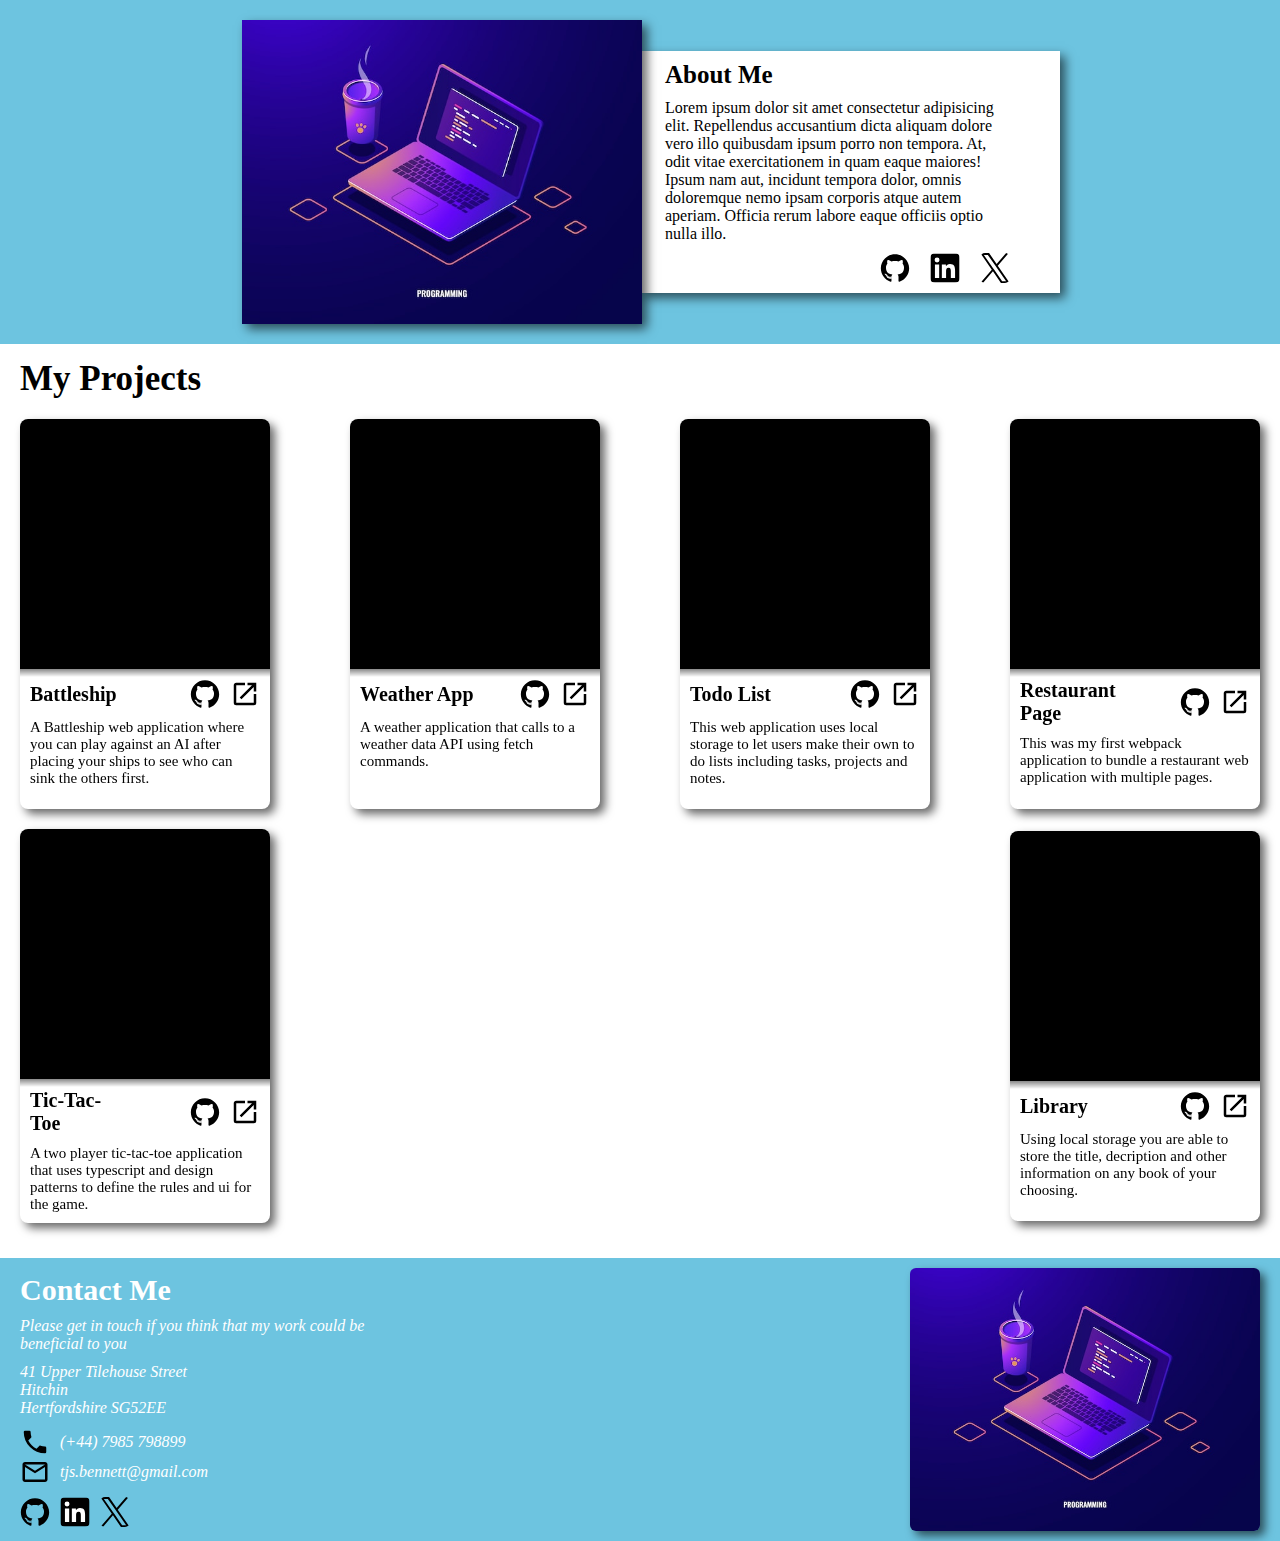
<file: index.html>
<!doctype html><html lang="en"><head><meta charset="UTF-8"><meta name="viewport" content="width=device-width,initial-scale=1"><title>Homepage</title><link rel="icon" href="Media/images/github-iconcf001442db5e2074539b.jpg"><script defer="defer" src="main.js"></script></head><body><svg xmlns="http://www.w3.org/2000/svg" style="display:none" aria-hidden="true" focusable="false"><symbol id="github-icon" viewBox="0 0 128 128"><g fill="#000"><path fill-rule="evenodd" clip-rule="evenodd" d="M64 5.103c-33.347 0-60.388 27.035-60.388 60.388 0 26.682 17.303 49.317 41.297 57.303 3.017.56 4.125-1.31 4.125-2.905 0-1.44-.056-6.197-.082-11.243-16.8 3.653-20.345-7.125-20.345-7.125-2.747-6.98-6.705-8.836-6.705-8.836-5.48-3.748.413-3.67.413-3.67 6.063.425 9.257 6.223 9.257 6.223 5.386 9.23 14.127 6.562 17.573 5.02.542-3.903 2.107-6.568 3.834-8.076-13.413-1.525-27.514-6.704-27.514-29.843 0-6.593 2.36-11.98 6.223-16.21-.628-1.52-2.695-7.662.584-15.98 0 0 5.07-1.623 16.61 6.19C53.7 35 58.867 34.327 64 34.304c5.13.023 10.3.694 15.127 2.033 11.526-7.813 16.59-6.19 16.59-6.19 3.287 8.317 1.22 14.46.593 15.98 3.872 4.23 6.215 9.617 6.215 16.21 0 23.194-14.127 28.3-27.574 29.796 2.167 1.874 4.097 5.55 4.097 11.183 0 8.08-.07 14.583-.07 16.572 0 1.607 1.088 3.49 4.148 2.897 23.98-7.994 41.263-30.622 41.263-57.294C124.388 32.14 97.35 5.104 64 5.104z"></path><path d="M26.484 91.806c-.133.3-.605.39-1.035.185-.44-.196-.685-.605-.543-.906.13-.31.603-.395 1.04-.188.44.197.69.61.537.91zm2.446 2.729c-.287.267-.85.143-1.232-.28-.396-.42-.47-.983-.177-1.254.298-.266.844-.14 1.24.28.394.426.472.984.17 1.255zM31.312 98.012c-.37.258-.976.017-1.35-.52-.37-.538-.37-1.183.01-1.44.373-.258.97-.025 1.35.507.368.545.368 1.19-.01 1.452zm3.261 3.361c-.33.365-1.036.267-1.552-.23-.527-.487-.674-1.18-.343-1.544.336-.366 1.045-.264 1.564.23.527.486.686 1.18.333 1.543zm4.5 1.951c-.147.473-.825.688-1.51.486-.683-.207-1.13-.76-.99-1.238.14-.477.823-.7 1.512-.485.683.206 1.13.756.988 1.237zm4.943.361c.017.498-.563.91-1.28.92-.723.017-1.308-.387-1.315-.877 0-.503.568-.91 1.29-.924.717-.013 1.306.387 1.306.88zm4.598-.782c.086.485-.413.984-1.126 1.117-.7.13-1.35-.172-1.44-.653-.086-.498.422-.997 1.122-1.126.714-.123 1.354.17 1.444.663zm0 0"></path></g></symbol><symbol id="linkedin-icon" viewBox="0 0 128 128"><path fill="#000" d="M116 3H12a8.91 8.91 0 00-9 8.8v104.42a8.91 8.91 0 009 8.78h104a8.93 8.93 0 009-8.81V11.77A8.93 8.93 0 00116 3z"></path><path fill="#fff" d="M21.06 48.73h18.11V107H21.06zm9.06-29a10.5 10.5 0 11-10.5 10.49 10.5 10.5 0 0110.5-10.49M50.53 48.73h17.36v8h.24c2.42-4.58 8.32-9.41 17.13-9.41C103.6 47.28 107 59.35 107 75v32H88.89V78.65c0-6.75-.12-15.44-9.41-15.44s-10.87 7.36-10.87 15V107H50.53z"></path></symbol><symbol id="twitter-icon" viewBox="0 0 128 128"><path d="M75.916 54.2 122.542 0h-11.05L71.008 47.06 38.672 0H1.376l48.898 71.164L1.376 128h11.05L55.18 78.303 89.328 128h37.296L75.913 54.2ZM60.782 71.79l-4.955-7.086-39.42-56.386h16.972L65.19 53.824l4.954 7.086 41.353 59.15h-16.97L60.782 71.793Z" fill="#000" style="stroke-width:.104373"></path></symbol><symbol id="visit-page" viewBox="0 0 24 24"><path fill="#000" d="M14,3V5H17.59L7.76,14.83L9.17,16.24L19,6.41V10H21V3M19,19H5V5H12V3H5C3.89,3 3,3.9 3,5V19A2,2 0 0,0 5,21H19A2,2 0 0,0 21,19V12H19V19Z"></path></symbol></svg><main><header><div class="header-content-container"><div class="header-img-container"><img src="Media/images/vibe-coding-animatedbdb363faa350ffd7c7b7.jpg" alt="My personal header image of coding"></div><article class="about-me-container"><h2>About Me</h2><p class="about-me-description">Lorem ipsum dolor sit amet consectetur adipisicing elit. Repellendus accusantium dicta aliquam dolore vero illo quibusdam ipsum porro non tempora. At, odit vitae exercitationem in quam eaque maiores! Ipsum nam aut, incidunt tempora dolor, omnis doloremque nemo ipsam corporis atque autem aperiam. Officia rerum labore eaque officiis optio nulla illo.</p><nav class="social-links-container"><a target="_blank" href="https://github.com/tomasbennett" rel="noreferrer noopener" class="social-link header-link"><svg class="social-link-svg" aria-label="GitHub"><use href="#github-icon"></use></svg> </a><a target="_blank" href="https://www.linkedin.com/in/tomasbennett/" rel="noreferrer noopener" class="social-link header-link"><svg class="social-link-svg" aria-label="Linkedin"><use href="#linkedin-icon"></use></svg> </a><a target="_blank" href="https://x.com/tomas_benn47663" rel="noreferrer noopener" class="social-link header-link"><svg class="social-link-svg" aria-label="Twitter"><use href="#twitter-icon"></use></svg></a></nav></article></div></header><section><div class="section-container"><h2 class="projects-header">My Projects</h2><div class="all-projects-container"><div class="project-container"><div class="project-iframe-container"><iframe src="https://tomasbennett.github.io/Battleship/" frameborder="0" sandbox="allow-scripts" loading="lazy"></iframe></div><div class="project-description-container"><h4 class="project-title">Battleship</h4><nav class="project-social-links"><a href="https://github.com/tomasbennett/Battleship/" class="social-link project-link" target="_blank" rel="noopener noreferrer"><svg class="social-link-svg" aria-label="GitHub"><use href="#github-icon"></use></svg> </a><a href="https://tomasbennett.github.io/Battleship/" class="social-link project-link" target="_blank" rel="noopener noreferrer"><svg class="social-link-svg" aria-label="Visit Page"><use href="#visit-page"></use></svg></a></nav><p class="project-description">A Battleship web application where you can play against an AI after placing your ships to see who can sink the others first.</p></div></div><div class="project-container"><div class="project-iframe-container"><iframe src="https://tomasbennett.github.io/Weather-App/" frameborder="0" sandbox="allow-scripts" loading="lazy"></iframe></div><div class="project-description-container"><h4 class="project-title">Weather App</h4><nav class="project-social-links"><a href="https://github.com/tomasbennett/Weather-App/" class="social-link project-link" target="_blank" rel="noopener noreferrer"><svg class="social-link-svg" aria-label="GitHub"><use href="#github-icon"></use></svg> </a><a href="https://tomasbennett.github.io/Weather-App/" class="social-link project-link" target="_blank" rel="noopener noreferrer"><svg class="social-link-svg" aria-label="Visit Page"><use href="#visit-page"></use></svg></a></nav><p class="project-description">A weather application that calls to a weather data API using fetch commands.</p></div></div><div class="project-container"><div class="project-iframe-container"><iframe src="https://tomasbennett.github.io/Todo-List/" frameborder="0" sandbox="allow-scripts" loading="lazy"></iframe></div><div class="project-description-container"><h4 class="project-title">Todo List</h4><nav class="project-social-links"><a href="https://github.com/tomasbennett/Todo-List/" class="social-link project-link" target="_blank" rel="noopener noreferrer"><svg class="social-link-svg" aria-label="GitHub"><use href="#github-icon"></use></svg> </a><a href="https://tomasbennett.github.io/Todo-List/" class="social-link project-link" target="_blank" rel="noopener noreferrer"><svg class="social-link-svg" aria-label="Visit Page"><use href="#visit-page"></use></svg></a></nav><p class="project-description">This web application uses local storage to let users make their own to do lists including tasks, projects and notes.</p></div></div><div class="project-container"><div class="project-iframe-container"><iframe src="https://tomasbennett.github.io/restraunt_webpack/" frameborder="0" sandbox="allow-scripts" loading="lazy"></iframe></div><div class="project-description-container"><h4 class="project-title">Restaurant Page</h4><nav class="project-social-links"><a href="https://github.com/tomasbennett/restraunt_webpack/" class="social-link project-link" target="_blank" rel="noopener noreferrer"><svg class="social-link-svg" aria-label="GitHub"><use href="#github-icon"></use></svg> </a><a href="https://tomasbennett.github.io/restraunt_webpack/" class="social-link project-link" target="_blank" rel="noopener noreferrer"><svg class="social-link-svg" aria-label="Visit Page"><use href="#visit-page"></use></svg></a></nav><p class="project-description">This was my first webpack application to bundle a restaurant web application with multiple pages.</p></div></div><div class="project-container"><div class="project-iframe-container"><iframe src="https://tomasbennett.github.io/Tic-Tac-Toe/" frameborder="0" sandbox="allow-scripts" loading="lazy"></iframe></div><div class="project-description-container"><h4 class="project-title">Tic-Tac-Toe</h4><nav class="project-social-links"><a href="https://github.com/tomasbennett/Tic-Tac-Toe/" class="social-link project-link" target="_blank" rel="noopener noreferrer"><svg class="social-link-svg" aria-label="GitHub"><use href="#github-icon"></use></svg> </a><a href="https://tomasbennett.github.io/Tic-Tac-Toe/" class="social-link project-link" target="_blank" rel="noopener noreferrer"><svg class="social-link-svg" aria-label="Visit Page"><use href="#visit-page"></use></svg></a></nav><p class="project-description">A two player tic-tac-toe application that uses typescript and design patterns to define the rules and ui for the game.</p></div></div><div class="project-container"><div class="project-iframe-container"><iframe src="https://tomasbennett.github.io/Library/" frameborder="0" sandbox="allow-scripts" loading="lazy"></iframe></div><div class="project-description-container"><h4 class="project-title">Library</h4><nav class="project-social-links"><a href="https://github.com/tomasbennett/Library/" class="social-link project-link" target="_blank" rel="noopener noreferrer"><svg class="social-link-svg" aria-label="GitHub"><use href="#github-icon"></use></svg> </a><a href="https://tomasbennett.github.io/Library/" class="social-link project-link" target="_blank" rel="noopener noreferrer"><svg class="social-link-svg" aria-label="Visit Page"><use href="#visit-page"></use></svg></a></nav><p class="project-description">Using local storage you are able to store the title, decription and other information on any book of your choosing.</p></div></div></div></div></section></main><footer><div class="footer-container"><article class="footer-contact-info-container"><h3 class="contact-me-header">Contact Me</h3><p class="contact-me-description">Please get in touch if you think that my work could be beneficial to you</p><address class="contact-info-container"><p class="address-info">41 Upper Tilehouse Street<br/>Hitchin<br/>Hertfordshire SG52EE</p><div class="contact-socials-container"><div class="telephone-number-container"><div class="footer-contact-svg-container telephone-img-container"><svg xmlns="http://www.w3.org/2000/svg" viewBox="0 0 24 24"><title>Phone SVG</title><path d="M6.62,10.79C8.06,13.62 10.38,15.94 13.21,17.38L15.41,15.18C15.69,14.9 16.08,14.82 16.43,14.93C17.55,15.3 18.75,15.5 20,15.5A1,1 0 0,1 21,16.5V20A1,1 0 0,1 20,21A17,17 0 0,1 3,4A1,1 0 0,1 4,3H7.5A1,1 0 0,1 8.5,4C8.5,5.25 8.7,6.45 9.07,7.57C9.18,7.92 9.1,8.31 8.82,8.59L6.62,10.79Z"/></svg></div><p class="telephone-number">(+44) 7985 798899</p></div><div class="email-container"><div class="footer-contact-svg-container email-img-container"><svg xmlns="http://www.w3.org/2000/svg" viewBox="0 0 24 24"><title>Email SVG</title><path d="M22 6C22 4.9 21.1 4 20 4H4C2.9 4 2 4.9 2 6V18C2 19.1 2.9 20 4 20H20C21.1 20 22 19.1 22 18V6M20 6L12 11L4 6H20M20 18H4V8L12 13L20 8V18Z"/></svg></div><p class="email-address">tjs.bennett@gmail.com</p></div></div><nav class="footer-social-links-container"><a target="_blank" href="https://github.com/tomasbennett" rel="noreferrer noopener" class="social-link footer-link"><svg class="social-link-svg" aria-label="GitHub"><use href="#github-icon"></use></svg> </a><a target="_blank" href="https://www.linkedin.com/in/tomasbennett/" rel="noreferrer noopener" class="social-link footer-link"><svg class="social-link-svg" aria-label="Linkedin"><use href="#linkedin-icon"></use></svg> </a><a target="_blank" href="https://x.com/tomas_benn47663" rel="noreferrer noopener" class="social-link footer-link"><svg class="social-link-svg" aria-label="Twitter"><use href="#twitter-icon"></use></svg></a></nav></address></article><div class="footer-img-container"><img src="Media/images/vibe-coding-animatedbdb363faa350ffd7c7b7.jpg" alt="Placeholder"></div></div></footer></body></html>
</file>
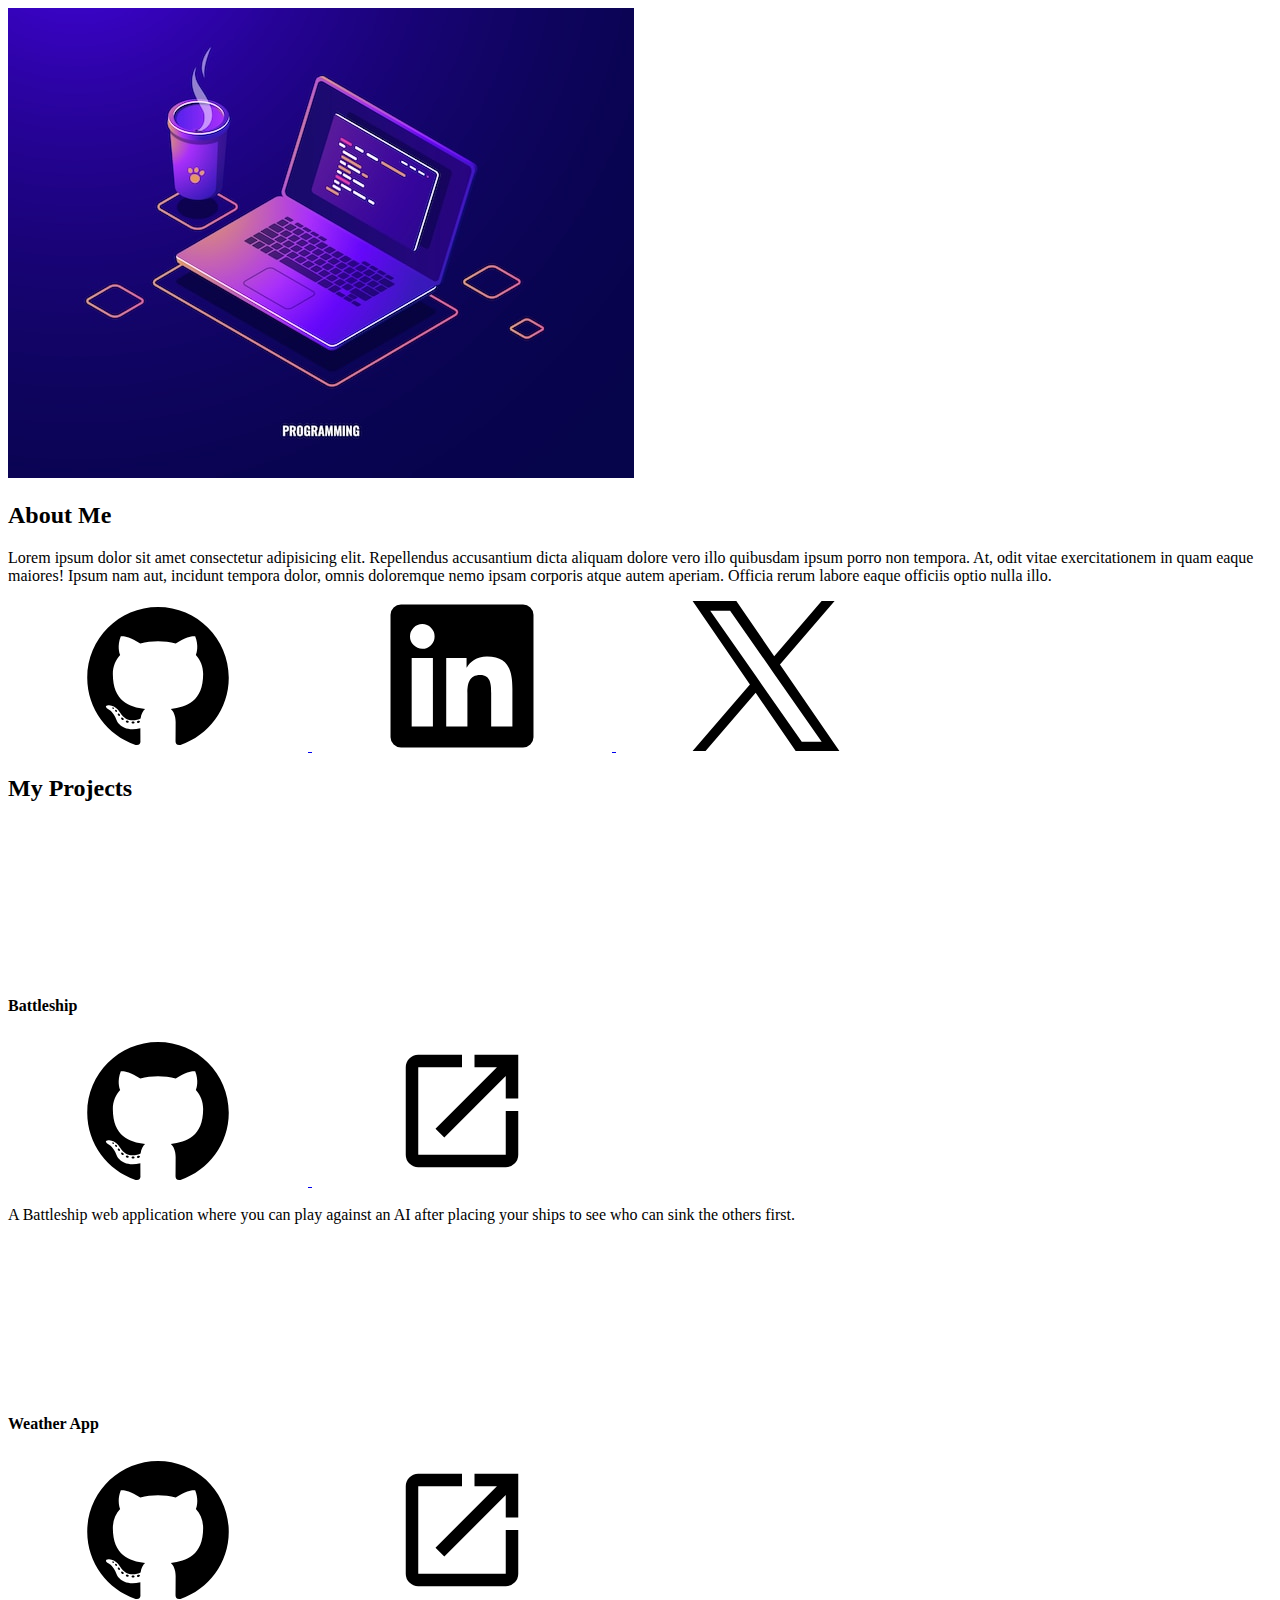
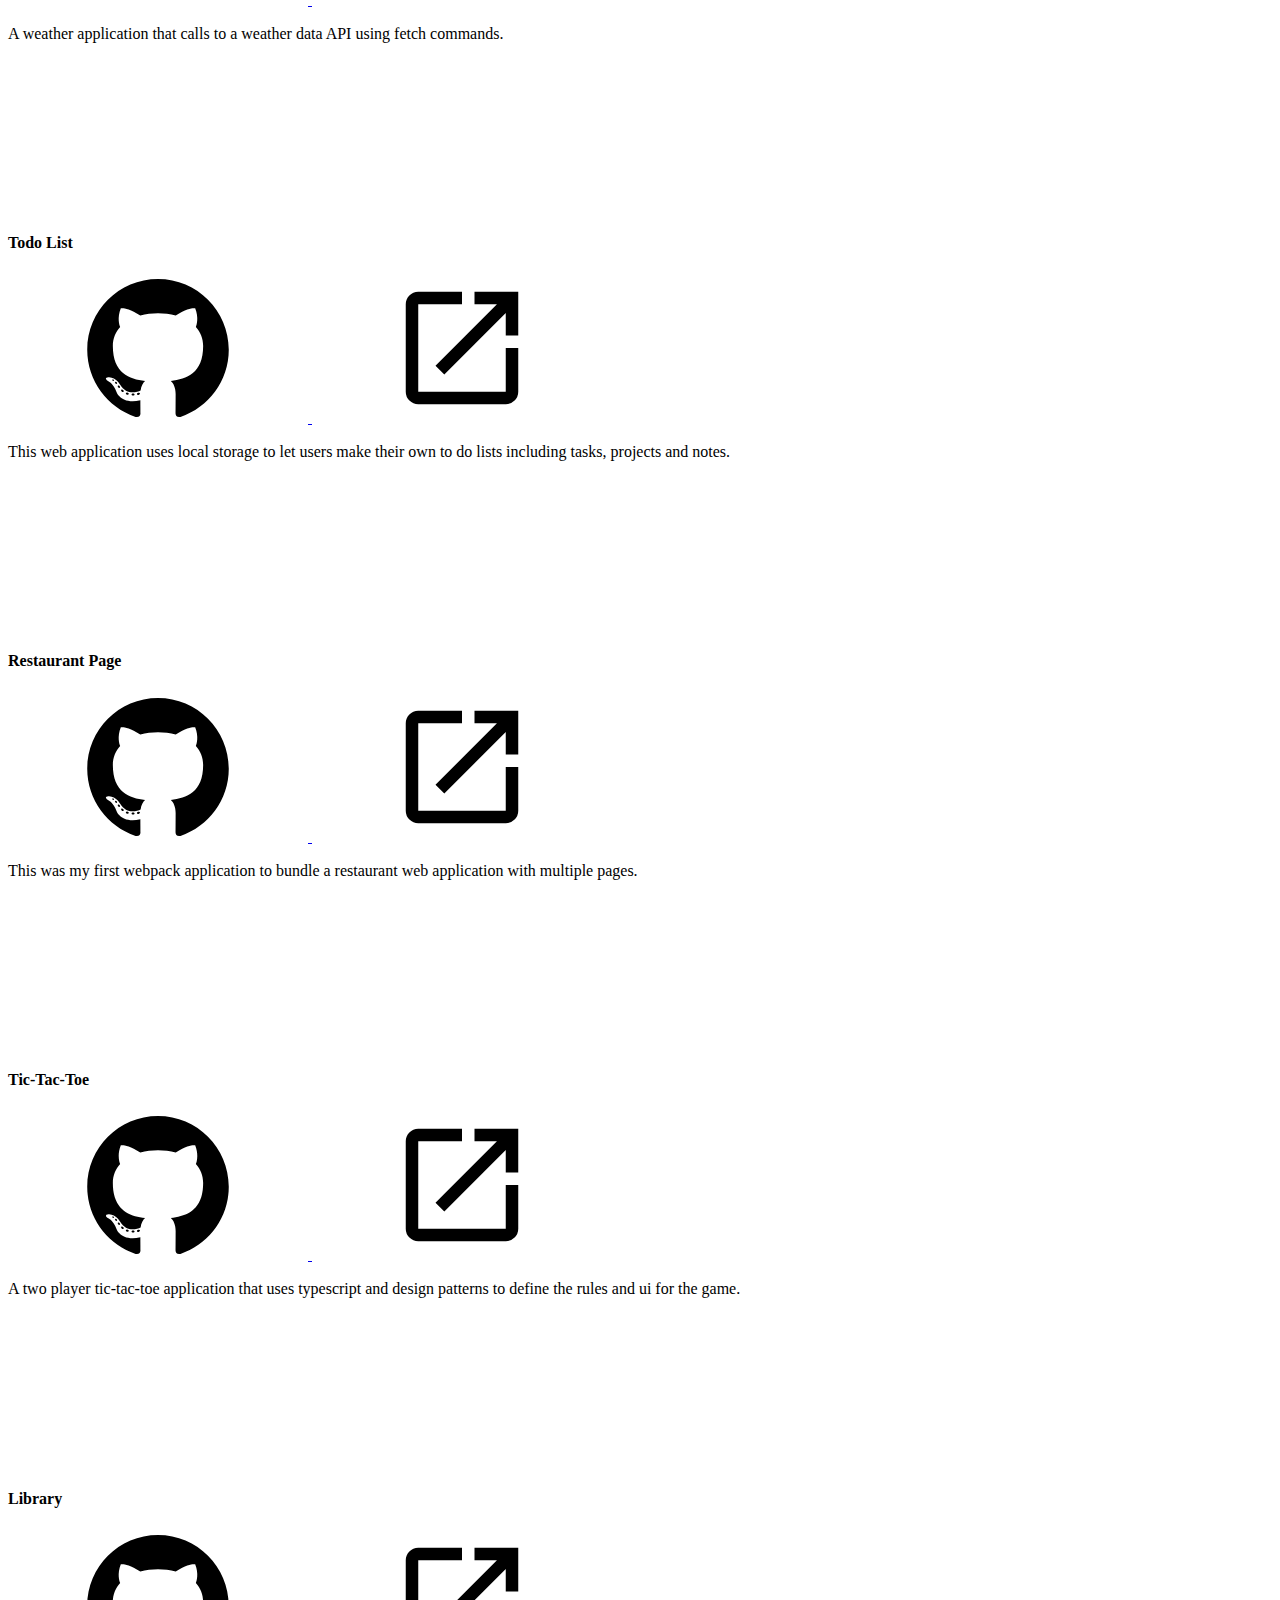
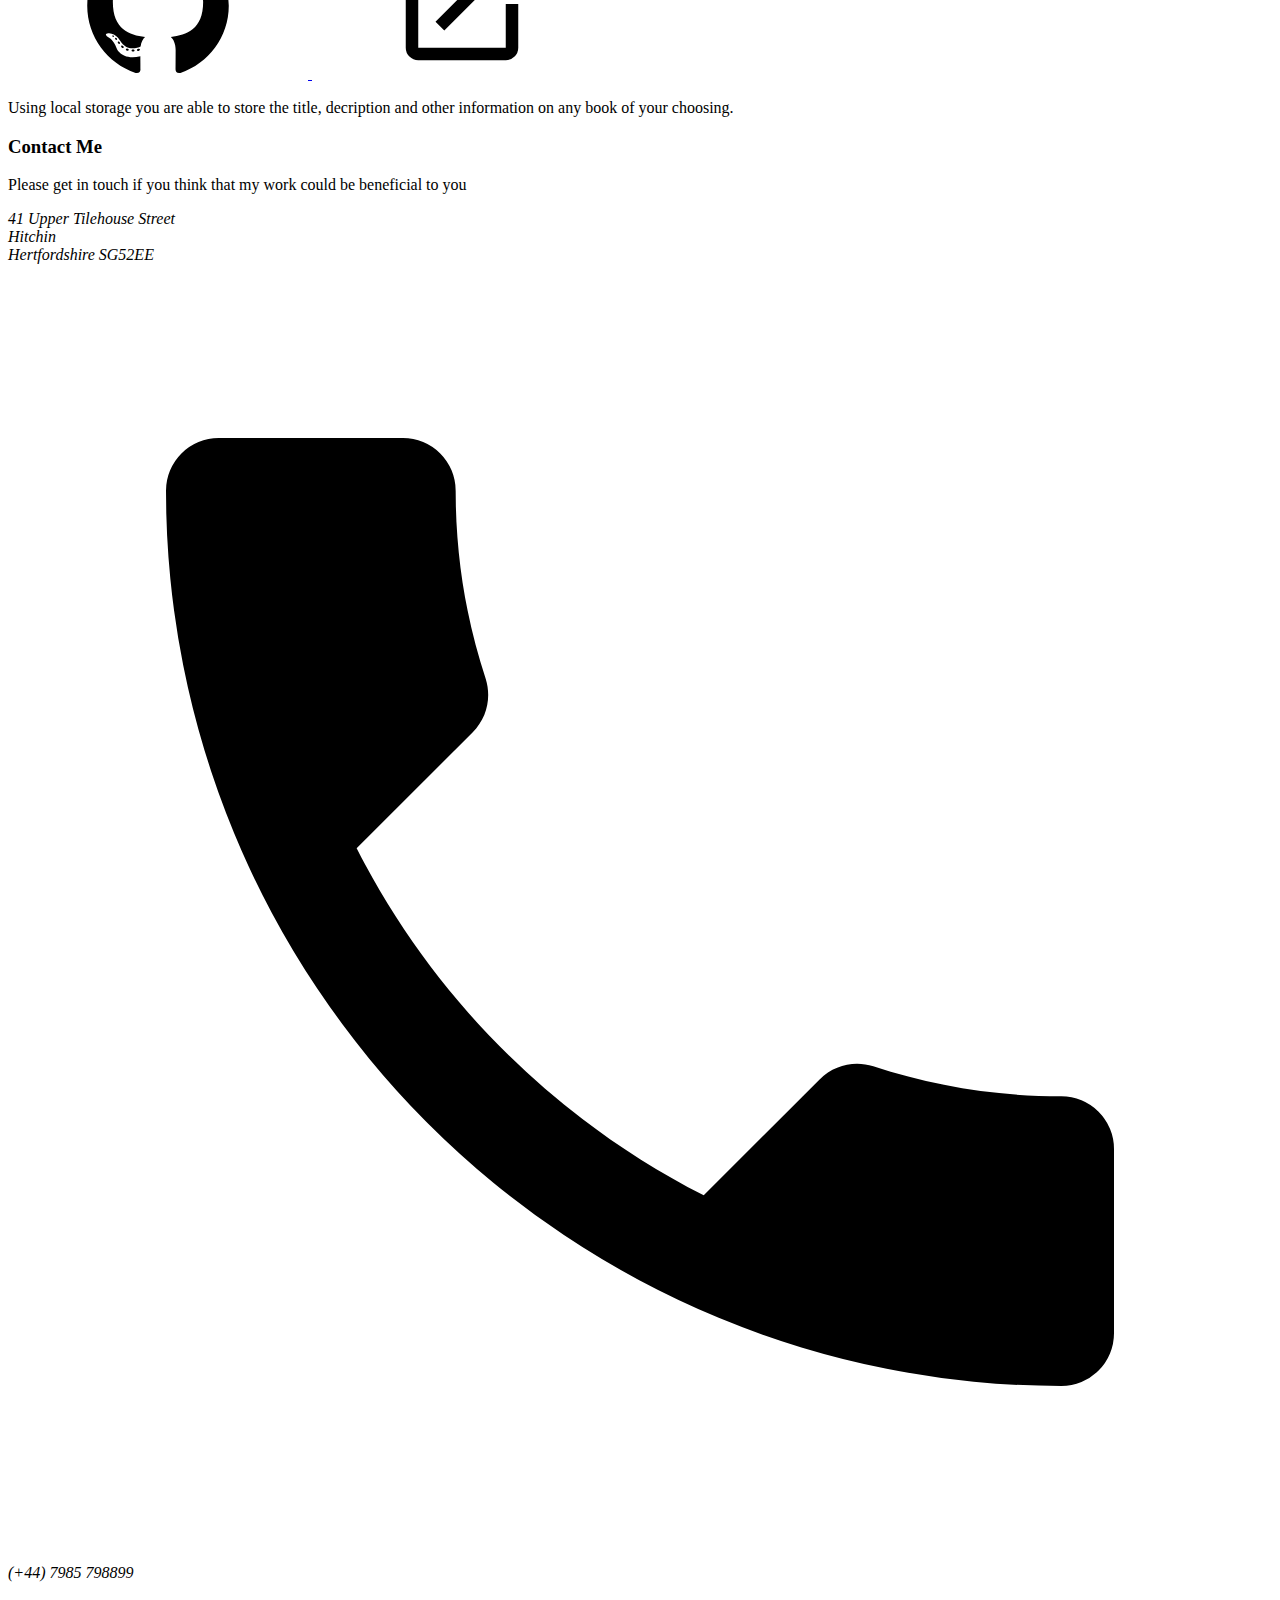
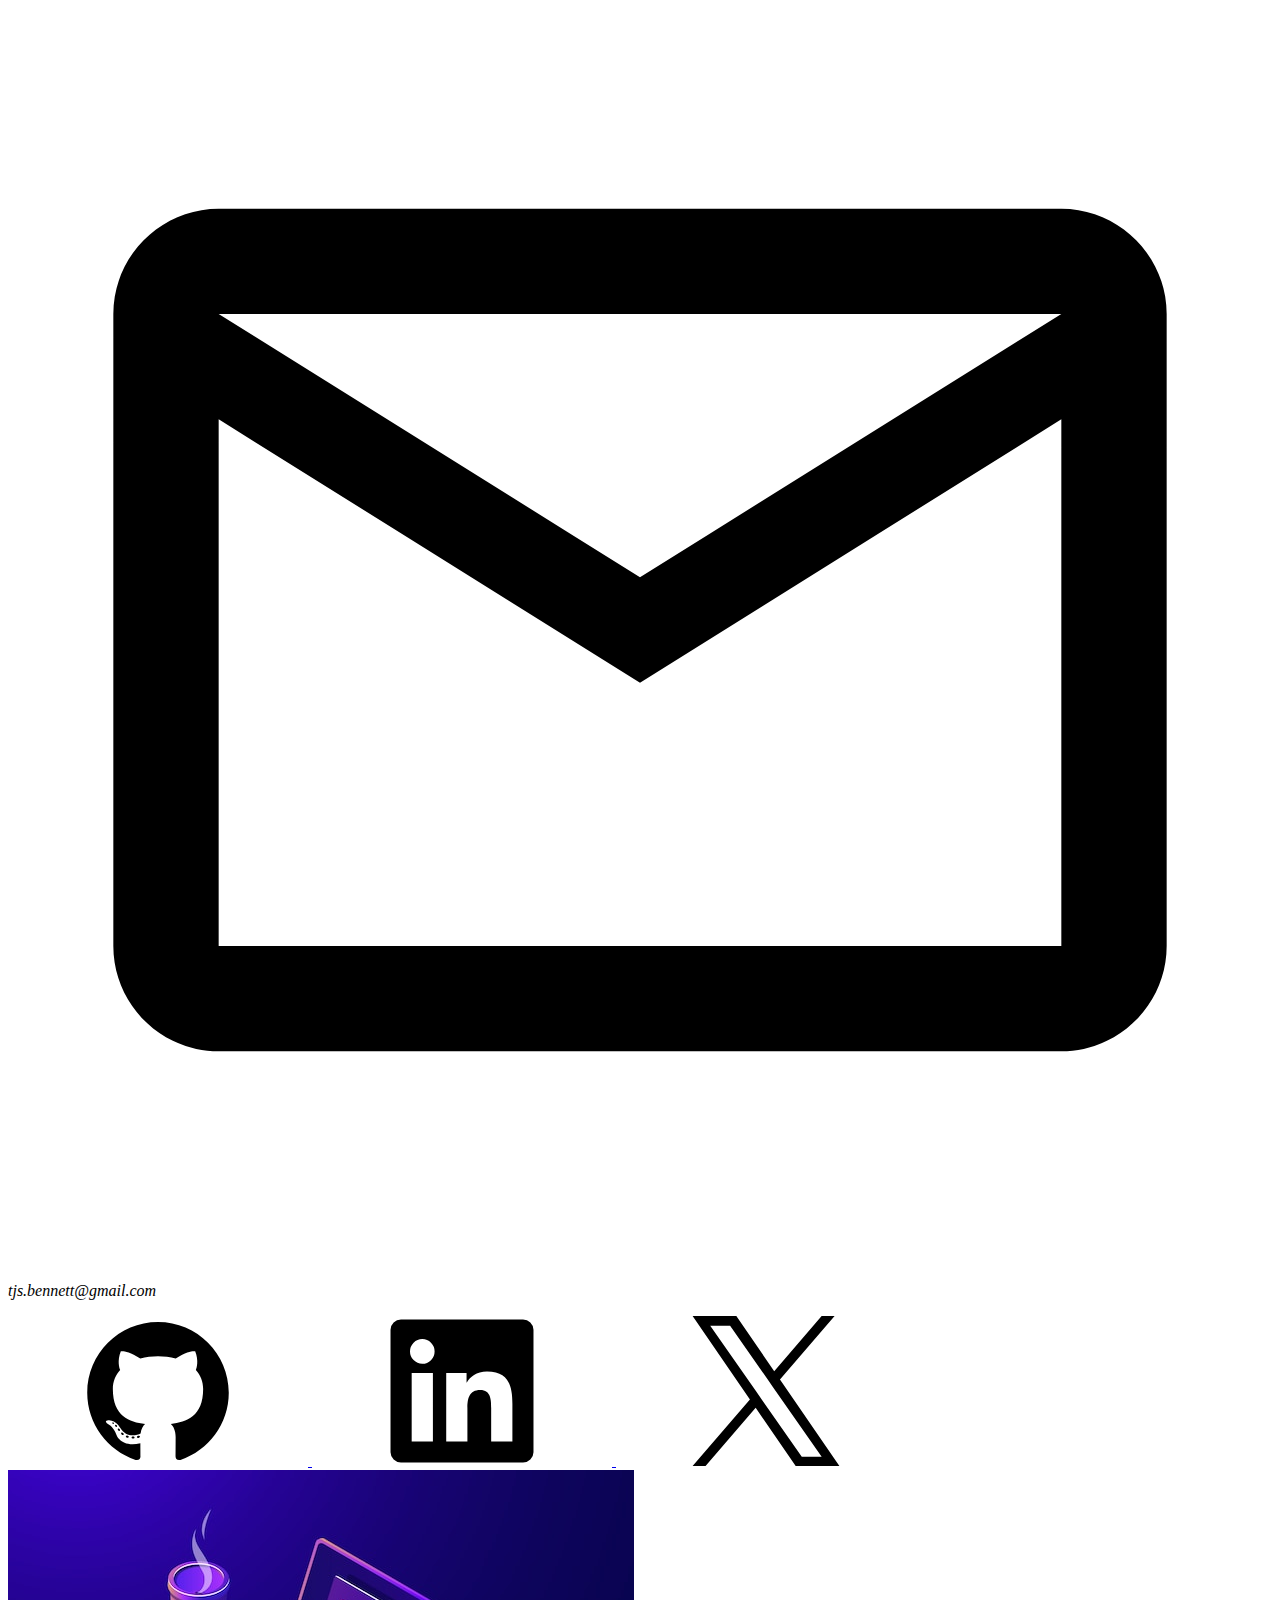
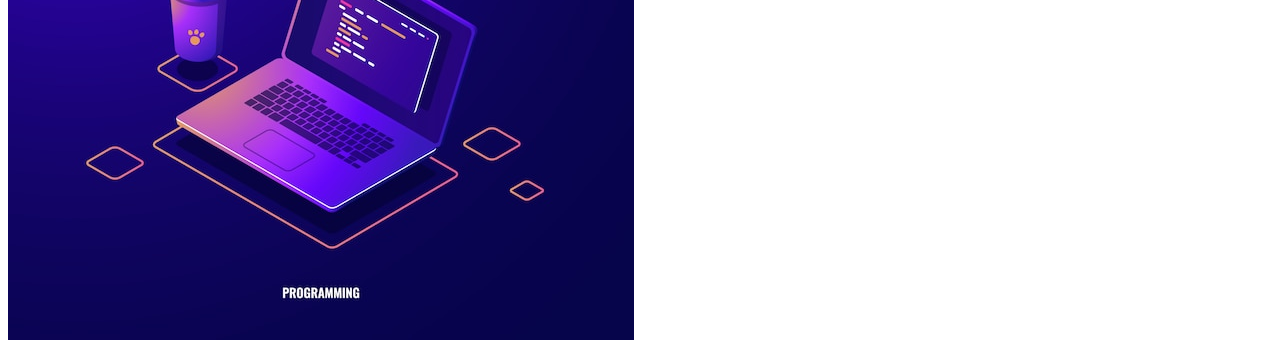
<file: src/Pages/HTML/index.html>
<!DOCTYPE html>
<html lang="en">
<head>
    <meta charset="UTF-8">
    <meta name="viewport" content="width=device-width, initial-scale=1.0">
    <title>Homepage</title>
    <link rel="icon" href="../Media/Icons/github-icon.jpg">
</head>
<body>
    <svg xmlns="http://www.w3.org/2000/svg" style="display: none;" aria-hidden="true" focusable="false">
        
        <symbol id="github-icon" viewBox="0 0 128 128">
            <g fill="#000"><path fill-rule="evenodd" clip-rule="evenodd" d="M64 5.103c-33.347 0-60.388 27.035-60.388 60.388 0 26.682 17.303 49.317 41.297 57.303 3.017.56 4.125-1.31 4.125-2.905 0-1.44-.056-6.197-.082-11.243-16.8 3.653-20.345-7.125-20.345-7.125-2.747-6.98-6.705-8.836-6.705-8.836-5.48-3.748.413-3.67.413-3.67 6.063.425 9.257 6.223 9.257 6.223 5.386 9.23 14.127 6.562 17.573 5.02.542-3.903 2.107-6.568 3.834-8.076-13.413-1.525-27.514-6.704-27.514-29.843 0-6.593 2.36-11.98 6.223-16.21-.628-1.52-2.695-7.662.584-15.98 0 0 5.07-1.623 16.61 6.19C53.7 35 58.867 34.327 64 34.304c5.13.023 10.3.694 15.127 2.033 11.526-7.813 16.59-6.19 16.59-6.19 3.287 8.317 1.22 14.46.593 15.98 3.872 4.23 6.215 9.617 6.215 16.21 0 23.194-14.127 28.3-27.574 29.796 2.167 1.874 4.097 5.55 4.097 11.183 0 8.08-.07 14.583-.07 16.572 0 1.607 1.088 3.49 4.148 2.897 23.98-7.994 41.263-30.622 41.263-57.294C124.388 32.14 97.35 5.104 64 5.104z"></path><path d="M26.484 91.806c-.133.3-.605.39-1.035.185-.44-.196-.685-.605-.543-.906.13-.31.603-.395 1.04-.188.44.197.69.61.537.91zm2.446 2.729c-.287.267-.85.143-1.232-.28-.396-.42-.47-.983-.177-1.254.298-.266.844-.14 1.24.28.394.426.472.984.17 1.255zM31.312 98.012c-.37.258-.976.017-1.35-.52-.37-.538-.37-1.183.01-1.44.373-.258.97-.025 1.35.507.368.545.368 1.19-.01 1.452zm3.261 3.361c-.33.365-1.036.267-1.552-.23-.527-.487-.674-1.18-.343-1.544.336-.366 1.045-.264 1.564.23.527.486.686 1.18.333 1.543zm4.5 1.951c-.147.473-.825.688-1.51.486-.683-.207-1.13-.76-.99-1.238.14-.477.823-.7 1.512-.485.683.206 1.13.756.988 1.237zm4.943.361c.017.498-.563.91-1.28.92-.723.017-1.308-.387-1.315-.877 0-.503.568-.91 1.29-.924.717-.013 1.306.387 1.306.88zm4.598-.782c.086.485-.413.984-1.126 1.117-.7.13-1.35-.172-1.44-.653-.086-.498.422-.997 1.122-1.126.714-.123 1.354.17 1.444.663zm0 0"></path></g>
        </symbol>

        <symbol id="linkedin-icon" viewBox="0 0 128 128">
            <path fill="#000" d="M116 3H12a8.91 8.91 0 00-9 8.8v104.42a8.91 8.91 0 009 8.78h104a8.93 8.93 0 009-8.81V11.77A8.93 8.93 0 00116 3z">
                
            </path>
            <path fill="#fff" d="M21.06 48.73h18.11V107H21.06zm9.06-29a10.5 10.5 0 11-10.5 10.49 10.5 10.5 0 0110.5-10.49M50.53 48.73h17.36v8h.24c2.42-4.58 8.32-9.41 17.13-9.41C103.6 47.28 107 59.35 107 75v32H88.89V78.65c0-6.75-.12-15.44-9.41-15.44s-10.87 7.36-10.87 15V107H50.53z">
<!-- USE CLIPPATH AGAIN TO FIGURE OUT HOW IT WORKS -->
            </path>
        </symbol>

        <symbol id="twitter-icon" viewBox="0 0 128 128">
            <path d="M75.916 54.2 122.542 0h-11.05L71.008 47.06 38.672 0H1.376l48.898 71.164L1.376 128h11.05L55.18 78.303 89.328 128h37.296L75.913 54.2ZM60.782 71.79l-4.955-7.086-39.42-56.386h16.972L65.19 53.824l4.954 7.086 41.353 59.15h-16.97L60.782 71.793Z" fill="#000" style="stroke-width:.104373"></path>
        </symbol>
        
        <symbol id="visit-page" viewBox="0 0 24 24">
            <path fill="#000" d="M14,3V5H17.59L7.76,14.83L9.17,16.24L19,6.41V10H21V3M19,19H5V5H12V3H5C3.89,3 3,3.9 3,5V19A2,2 0 0,0 5,21H19A2,2 0 0,0 21,19V12H19V19Z"></path>
        </symbol>

    </svg>
      


    <main>
        <header>
            <div class="header-content-container">
                <div class="header-img-container">
                    <img src="../Media/Img/vibe-coding-animated.jpg" alt="My personal header image of coding">
                </div>
                <article class="about-me-container">
                    <h2>About Me</h2>
                    <p class="about-me-description">Lorem ipsum dolor sit amet consectetur adipisicing elit. Repellendus accusantium dicta aliquam dolore vero illo quibusdam ipsum porro non tempora. At, odit vitae exercitationem in quam eaque maiores! Ipsum nam aut, incidunt tempora dolor, omnis doloremque nemo ipsam corporis atque autem aperiam. Officia rerum labore eaque officiis optio nulla illo.</p>
                    <nav class="social-links-container">
                        <a target="_blank" href="https://github.com/tomasbennett" rel="noreferrer noopener" class="social-link header-link">
                            <svg class="social-link-svg" aria-label="GitHub">
                                <use href="#github-icon"></use>
                            </svg>
                        </a>
                        <a target="_blank" href="https://www.linkedin.com/in/tomasbennett/" rel="noreferrer noopener" class="social-link header-link">
                            <svg class="social-link-svg" aria-label="Linkedin">
                                <use href="#linkedin-icon"></use>
                            </svg>
                        </a>
                        <a target="_blank" href="https://x.com/tomas_benn47663" rel="noreferrer noopener" class="social-link header-link">
                            
                            <svg class="social-link-svg" aria-label="Twitter">
                                <use href="#twitter-icon"></use>
                            </svg>
                            
                        
                        
                        </a>
                    </nav>
                </article>
            </div>
        </header>
        
        <section>

            <div class="section-container">
                <h2 class="projects-header">My Projects</h2>
                <div class="all-projects-container">
                    <div class="project-container">
                        <div class="project-iframe-container">
                            <iframe src="https://tomasbennett.github.io/Battleship/" frameborder="0" sandbox="allow-scripts" loading="lazy"></iframe>
                        </div>
                        <div class="project-description-container">
                            <h4 class="project-title">Battleship</h4>
                            <nav class="project-social-links">
                                <a href="https://github.com/tomasbennett/Battleship/" class="social-link project-link" target="_blank" rel="noopener noreferrer">
                                    <svg class="social-link-svg" aria-label="GitHub">
                                        <use href="#github-icon"></use>
                                    </svg>
                                </a>
                                <a href="https://tomasbennett.github.io/Battleship/" class="social-link project-link" target="_blank" rel="noopener noreferrer">
                                    <svg class="social-link-svg" aria-label="Visit Page">
                                        <use href="#visit-page"></use>
                                    </svg>
                                </a>
                            </nav>
                            <p class="project-description">A Battleship web application where you can play against an AI after placing your ships to see who can sink the others first.</p>
                        </div>
                    </div>
                    <div class="project-container">
                        <div class="project-iframe-container">
                            <iframe src="https://tomasbennett.github.io/Weather-App/" frameborder="0" sandbox="allow-scripts" loading="lazy"></iframe>
                        </div>
                        <div class="project-description-container">
                            <h4 class="project-title">Weather App</h4>
                            <nav class="project-social-links">
                                <a href="https://github.com/tomasbennett/Weather-App/" class="social-link project-link" target="_blank" rel="noopener noreferrer">
                                    <svg class="social-link-svg" aria-label="GitHub">
                                        <use href="#github-icon"></use>
                                    </svg>
                                </a>
                                <a href="https://tomasbennett.github.io/Weather-App/" class="social-link project-link" target="_blank" rel="noopener noreferrer">
                                    <svg class="social-link-svg" aria-label="Visit Page">
                                        <use href="#visit-page"></use>
                                    </svg>
                                </a>
                            </nav>
                            <p class="project-description">
                                A weather application that calls to a weather data API using fetch commands.
                            </p>
                        </div>
                    </div>
                    <div class="project-container">
                        <div class="project-iframe-container">
                            <iframe src="https://tomasbennett.github.io/Todo-List/" frameborder="0" sandbox="allow-scripts" loading="lazy"></iframe>
                        </div>
                        <div class="project-description-container">
                            <h4 class="project-title">Todo List</h4>
                            <nav class="project-social-links"><a href="https://github.com/tomasbennett/Todo-List/" class="social-link project-link" target="_blank" rel="noopener noreferrer">
                                    <svg class="social-link-svg" aria-label="GitHub">
                                        <use href="#github-icon"></use>
                                    </svg>
                                </a>
                                <a href="https://tomasbennett.github.io/Todo-List/" class="social-link project-link" target="_blank" rel="noopener noreferrer">
                                    <svg class="social-link-svg" aria-label="Visit Page">
                                        <use href="#visit-page"></use>
                                    </svg>
                                </a></nav>
                            <p class="project-description">
                                This web application uses local storage to let users make their own to do lists including tasks, projects and notes.
                            </p>
                        </div>
                    </div>
                    <div class="project-container">
                        <div class="project-iframe-container">
                            <iframe src="https://tomasbennett.github.io/restraunt_webpack/" frameborder="0" sandbox="allow-scripts" loading="lazy"></iframe>
                        </div>
                        <div class="project-description-container">
                            <h4 class="project-title">Restaurant Page</h4>
                            <nav class="project-social-links"><a href="https://github.com/tomasbennett/restraunt_webpack/" class="social-link project-link" target="_blank" rel="noopener noreferrer">
                                    <svg class="social-link-svg" aria-label="GitHub">
                                        <use href="#github-icon"></use>
                                    </svg>
                                </a>
                                <a href="https://tomasbennett.github.io/restraunt_webpack/" class="social-link project-link" target="_blank" rel="noopener noreferrer">
                                    <svg class="social-link-svg" aria-label="Visit Page">
                                        <use href="#visit-page"></use>
                                    </svg>
                                </a></nav>
                            <p class="project-description">
                                This was my first webpack application to bundle a restaurant web application with multiple pages.
                            </p>
                        </div>
                    </div>
                    <div class="project-container">
                        <div class="project-iframe-container">
                            <iframe src="https://tomasbennett.github.io/Tic-Tac-Toe/" frameborder="0" sandbox="allow-scripts" loading="lazy"></iframe>
                        </div>
                        <div class="project-description-container">
                            <h4 class="project-title">Tic-Tac-Toe</h4>
                            <nav class="project-social-links"><a href="https://github.com/tomasbennett/Tic-Tac-Toe/" class="social-link project-link" target="_blank" rel="noopener noreferrer">
                                    <svg class="social-link-svg" aria-label="GitHub">
                                        <use href="#github-icon"></use>
                                    </svg>
                                </a>
                                <a href="https://tomasbennett.github.io/Tic-Tac-Toe/" class="social-link project-link" target="_blank" rel="noopener noreferrer">
                                    <svg class="social-link-svg" aria-label="Visit Page">
                                        <use href="#visit-page"></use>
                                    </svg>
                                </a></nav>
                            <p class="project-description">
                                A two player tic-tac-toe application that uses typescript and design patterns to define the rules and ui for the game. 
                            </p>
                        </div>
                    </div>
                    <div class="project-container">
                        <div class="project-iframe-container">
                            <iframe src="https://tomasbennett.github.io/Library/" frameborder="0" sandbox="allow-scripts" loading="lazy"></iframe>
                        </div>
                        <div class="project-description-container">
                            <h4 class="project-title">Library</h4>
                            <nav class="project-social-links"><a href="https://github.com/tomasbennett/Library/" class="social-link project-link" target="_blank" rel="noopener noreferrer">
                                    <svg class="social-link-svg" aria-label="GitHub">
                                        <use href="#github-icon"></use>
                                    </svg>
                                </a>
                                <a href="https://tomasbennett.github.io/Library/" class="social-link project-link" target="_blank" rel="noopener noreferrer">
                                    <svg class="social-link-svg" aria-label="Visit Page">
                                        <use href="#visit-page"></use>
                                    </svg>
                                </a></nav>
                            <p class="project-description">
                                Using local storage you are able to store the title, decription and other information on any book of your choosing.
                            </p>
                        </div>
                    </div>
                </div>
            </div>



        </section>


    </main>



    <footer>
        <div class="footer-container">
            <article class="footer-contact-info-container">
                <h3 class="contact-me-header">Contact Me</h3>
                <p class="contact-me-description">Please get in touch if you think that my work could be beneficial to you</p>
                <address class="contact-info-container">
                    <p class="address-info">
                        41 Upper Tilehouse Street<br/>
                        Hitchin<br/>
                        Hertfordshire    SG52EE
                    </p>

                    <div class="contact-socials-container">
                        <div class="telephone-number-container">
                            <div class="footer-contact-svg-container telephone-img-container">
                                <svg xmlns="http://www.w3.org/2000/svg" viewBox="0 0 24 24">
                                    <title>Phone SVG</title>
                                    <path d="M6.62,10.79C8.06,13.62 10.38,15.94 13.21,17.38L15.41,15.18C15.69,14.9 16.08,14.82 16.43,14.93C17.55,15.3 18.75,15.5 20,15.5A1,1 0 0,1 21,16.5V20A1,1 0 0,1 20,21A17,17 0 0,1 3,4A1,1 0 0,1 4,3H7.5A1,1 0 0,1 8.5,4C8.5,5.25 8.7,6.45 9.07,7.57C9.18,7.92 9.1,8.31 8.82,8.59L6.62,10.79Z" />
                                </svg>
                            </div>
                            <p class="telephone-number">(+44) 7985 798899</p>
                        </div>
                        <div class="email-container">
                            <div class="footer-contact-svg-container email-img-container">
                                <svg xmlns="http://www.w3.org/2000/svg" viewBox="0 0 24 24">
                                    <title>Email SVG</title>
                                    <path d="M22 6C22 4.9 21.1 4 20 4H4C2.9 4 2 4.9 2 6V18C2 19.1 2.9 20 4 20H20C21.1 20 22 19.1 22 18V6M20 6L12 11L4 6H20M20 18H4V8L12 13L20 8V18Z" />
                                </svg>
                            </div>
                            <p class="email-address">tjs.bennett@gmail.com</p>
                        </div>

                    </div>

                    <nav class="footer-social-links-container">
                        <a target="_blank" href="https://github.com/tomasbennett" rel="noreferrer noopener" class="social-link footer-link">
                            <svg class="social-link-svg" aria-label="GitHub">
                                <use href="#github-icon"></use>
                            </svg>
                        </a>
                        <a target="_blank" href="https://www.linkedin.com/in/tomasbennett/" rel="noreferrer noopener" class="social-link footer-link">
                            <svg class="social-link-svg" aria-label="Linkedin">
                                <use href="#linkedin-icon"></use>
                            </svg>
                        </a>
                        <a target="_blank" href="https://x.com/tomas_benn47663" rel="noreferrer noopener" class="social-link footer-link">
                            
                            <svg class="social-link-svg" aria-label="Twitter">
                                <use href="#twitter-icon"></use>
                            </svg>
                        </a>
                    </nav>
                </address>
            </article>
            <div class="footer-img-container">
                <img src="../Media/Img/vibe-coding-animated.jpg" alt="Placeholder">
            </div>
        </div>


    </footer>

</body>
</html>
</file>
